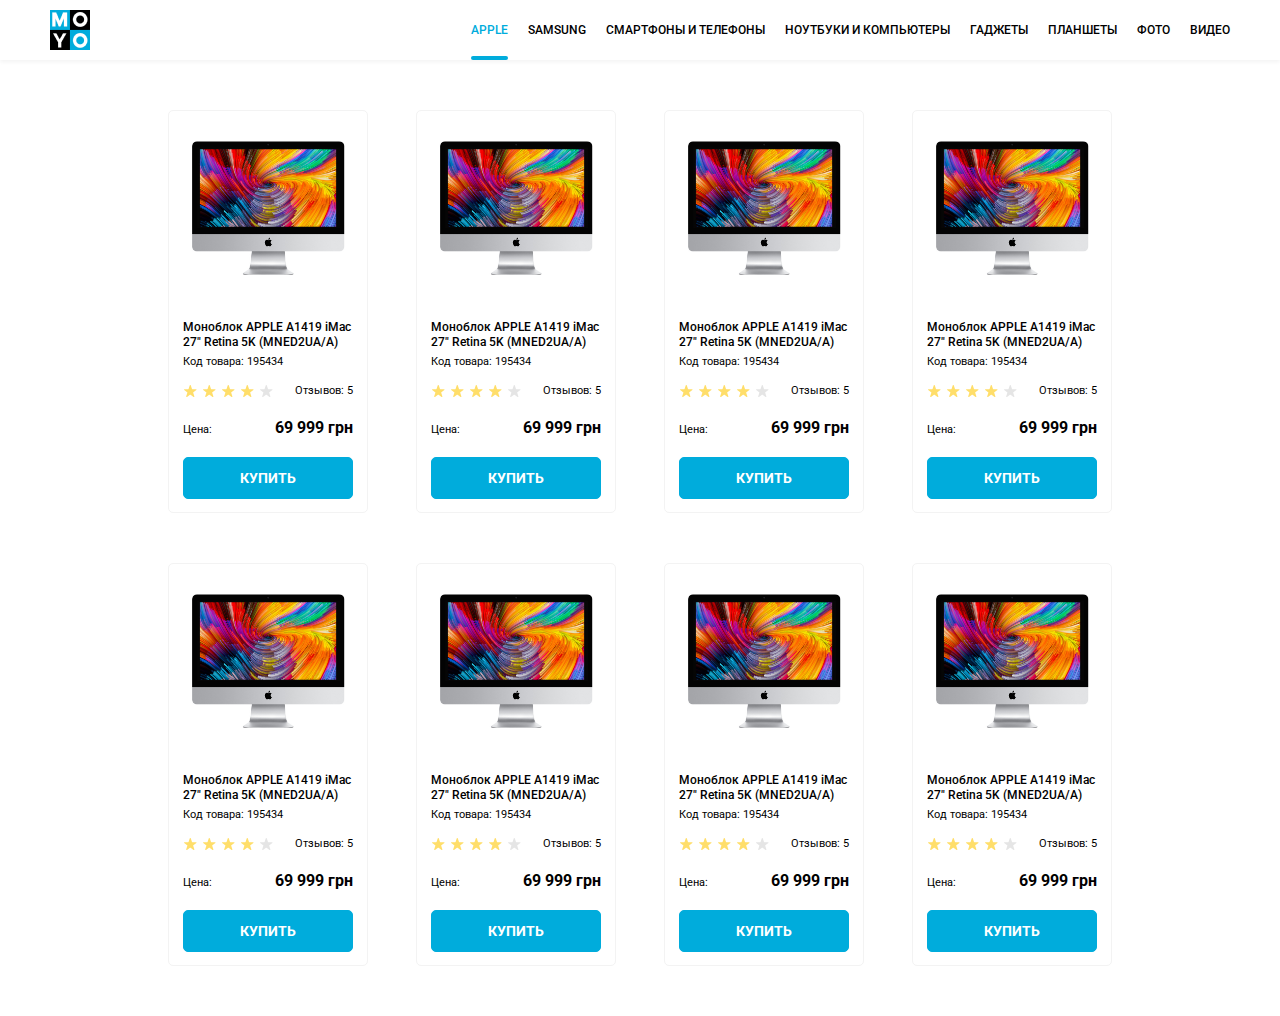
<file: index.html>
<!doctype html><html lang="en"><head><meta charset="UTF-8"><meta name="viewport" content="width=device-width, initial-scale=1.0"><title>Catalog</title><link rel="stylesheet" href="main.f6e190d1.css"></head><body> <header class="header"> <a href="#" class="header__brand"> <img src="logo.6c938e44.png" alt="brand"> </a> <nav class="navbar"> <ul class="navbar__list"> <li class="navbar__item"> <a class="navbar__link is-active" href="#"> Apple </a> </li> <li class="navbar__item"> <a class="navbar__link" href="#"> Samsung </a> </li> <li class="navbar__item"> <a class="navbar__link" href="#"> Смартфоны и телефоны </a> </li> <li class="navbar__item"> <a class="navbar__link" href="#" data-qa="nav-hover"> Ноутбуки и компьютеры </a> </li> <li class="navbar__item"> <a class="navbar__link" href="#"> Гаджеты </a> </li> <li class="navbar__item"> <a class="navbar__link" href="#"> Планшеты </a> </li> <li class="navbar__item"> <a class="navbar__link" href="#"> Фото </a> </li> <li class="navbar__item"> <a class="navbar__link" href="#"> Видео </a> </li> </ul> </nav> </header> <main class="main main--indent"> <div class="main__catalog catalog"> <div class="catalog__card card" data-qa="card"> <div class="card__photo"> <img class="card__img" src="imac.2690641a.jpeg" alt="Product photo"> </div> <h2 class="card__description"> Моноблок APPLE A1419 iMac 27" Retina 5K (MNED2UA/A) </h2> <div class="card__code"> Код товара: 195434 </div> <div class="card__rating"> <div class="stars stars--4"> <div class="stars__block"></div> <div class="stars__block"></div> <div class="stars__block"></div> <div class="stars__block"></div> <div class="stars__block"></div> </div> <div class="card__rating-reviews"> <a class="card__rating-link" href="#">Отзывов: 5</a> </div> </div> <div class="card__price"> <div class="card__price-text"> Цена: </div> <div class="card__price-value"> 69 999 грн </div> </div> <a class="card__button" href="#" data-qa="card-hover"> Купить </a> </div> <div class="catalog__card card"> <div class="card__photo"> <img class="card__img" src="imac.2690641a.jpeg" alt="Product photo"> </div> <h2 class="card__description"> Моноблок APPLE A1419 iMac 27" Retina 5K (MNED2UA/A) </h2> <div class="card__code"> Код товара: 195434 </div> <div class="card__rating"> <div class="stars stars--4"> <div class="stars__block"></div> <div class="stars__block"></div> <div class="stars__block"></div> <div class="stars__block"></div> <div class="stars__block"></div> </div> <div class="card__rating-reviews"> <a class="card__rating-link" href="#">Отзывов: 5</a> </div> </div> <div class="card__price"> <div class="card__price-text"> Цена: </div> <div class="card__price-value"> 69 999 грн </div> </div> <a class="card__button" href="#"> Купить </a> </div> <div class="catalog__card card"> <div class="card__photo"> <img class="card__img" src="imac.2690641a.jpeg" alt="Product photo"> </div> <h2 class="card__description"> Моноблок APPLE A1419 iMac 27" Retina 5K (MNED2UA/A) </h2> <div class="card__code"> Код товара: 195434 </div> <div class="card__rating"> <div class="stars stars--4"> <div class="stars__block"></div> <div class="stars__block"></div> <div class="stars__block"></div> <div class="stars__block"></div> <div class="stars__block"></div> </div> <div class="card__rating-reviews"> <a class="card__rating-link" href="#">Отзывов: 5</a> </div> </div> <div class="card__price"> <div class="card__price-text"> Цена: </div> <div class="card__price-value"> 69 999 грн </div> </div> <a class="card__button" href="#"> Купить </a> </div> <div class="catalog__card card"> <div class="card__photo"> <img class="card__img" src="imac.2690641a.jpeg" alt="Product photo"> </div> <h2 class="card__description"> Моноблок APPLE A1419 iMac 27" Retina 5K (MNED2UA/A) </h2> <div class="card__code"> Код товара: 195434 </div> <div class="card__rating"> <div class="stars stars--4"> <div class="stars__block"></div> <div class="stars__block"></div> <div class="stars__block"></div> <div class="stars__block"></div> <div class="stars__block"></div> </div> <div class="card__rating-reviews"> <a class="card__rating-link" href="#">Отзывов: 5</a> </div> </div> <div class="card__price"> <div class="card__price-text"> Цена: </div> <div class="card__price-value"> 69 999 грн </div> </div> <a class="card__button" href="#"> Купить </a> </div> <div class="catalog__card card"> <div class="card__photo"> <img class="card__img" src="imac.2690641a.jpeg" alt="Product photo"> </div> <h2 class="card__description"> Моноблок APPLE A1419 iMac 27" Retina 5K (MNED2UA/A) </h2> <div class="card__code"> Код товара: 195434 </div> <div class="card__rating"> <div class="stars stars--4"> <div class="stars__block"></div> <div class="stars__block"></div> <div class="stars__block"></div> <div class="stars__block"></div> <div class="stars__block"></div> </div> <div class="card__rating-reviews"> <a class="card__rating-link" href="#">Отзывов: 5</a> </div> </div> <div class="card__price"> <div class="card__price-text"> Цена: </div> <div class="card__price-value"> 69 999 грн </div> </div> <a class="card__button" href="#"> Купить </a> </div> <div class="catalog__card card"> <div class="card__photo"> <img class="card__img" src="imac.2690641a.jpeg" alt="Product photo"> </div> <h2 class="card__description"> Моноблок APPLE A1419 iMac 27" Retina 5K (MNED2UA/A) </h2> <div class="card__code"> Код товара: 195434 </div> <div class="card__rating"> <div class="stars stars--4"> <div class="stars__block"></div> <div class="stars__block"></div> <div class="stars__block"></div> <div class="stars__block"></div> <div class="stars__block"></div> </div> <div class="card__rating-reviews"> <a class="card__rating-link" href="#">Отзывов: 5</a> </div> </div> <div class="card__price"> <div class="card__price-text"> Цена: </div> <div class="card__price-value"> 69 999 грн </div> </div> <a class="card__button" href="#"> Купить </a> </div> <div class="catalog__card card"> <div class="card__photo"> <img class="card__img" src="imac.2690641a.jpeg" alt="Product photo"> </div> <h2 class="card__description"> Моноблок APPLE A1419 iMac 27" Retina 5K (MNED2UA/A) </h2> <div class="card__code"> Код товара: 195434 </div> <div class="card__rating"> <div class="stars stars--4"> <div class="stars__block"></div> <div class="stars__block"></div> <div class="stars__block"></div> <div class="stars__block"></div> <div class="stars__block"></div> </div> <div class="card__rating-reviews"> <a class="card__rating-link" href="#">Отзывов: 5</a> </div> </div> <div class="card__price"> <div class="card__price-text"> Цена: </div> <div class="card__price-value"> 69 999 грн </div> </div> <a class="card__button" href="#"> Купить </a> </div> <div class="catalog__card card"> <div class="card__photo"> <img class="card__img" src="imac.2690641a.jpeg" alt="Product photo"> </div> <h2 class="card__description"> Моноблок APPLE A1419 iMac 27" Retina 5K (MNED2UA/A) </h2> <div class="card__code"> Код товара: 195434 </div> <div class="card__rating"> <div class="stars stars--4"> <div class="stars__block"></div> <div class="stars__block"></div> <div class="stars__block"></div> <div class="stars__block"></div> <div class="stars__block"></div> </div> <div class="card__rating-reviews"> <a class="card__rating-link" href="#">Отзывов: 5</a> </div> </div> <div class="card__price"> <div class="card__price-text"> Цена: </div> <div class="card__price-value"> 69 999 грн </div> </div> <a class="card__button" href="#"> Купить </a> </div> </div> </main> </body></html>
</file>
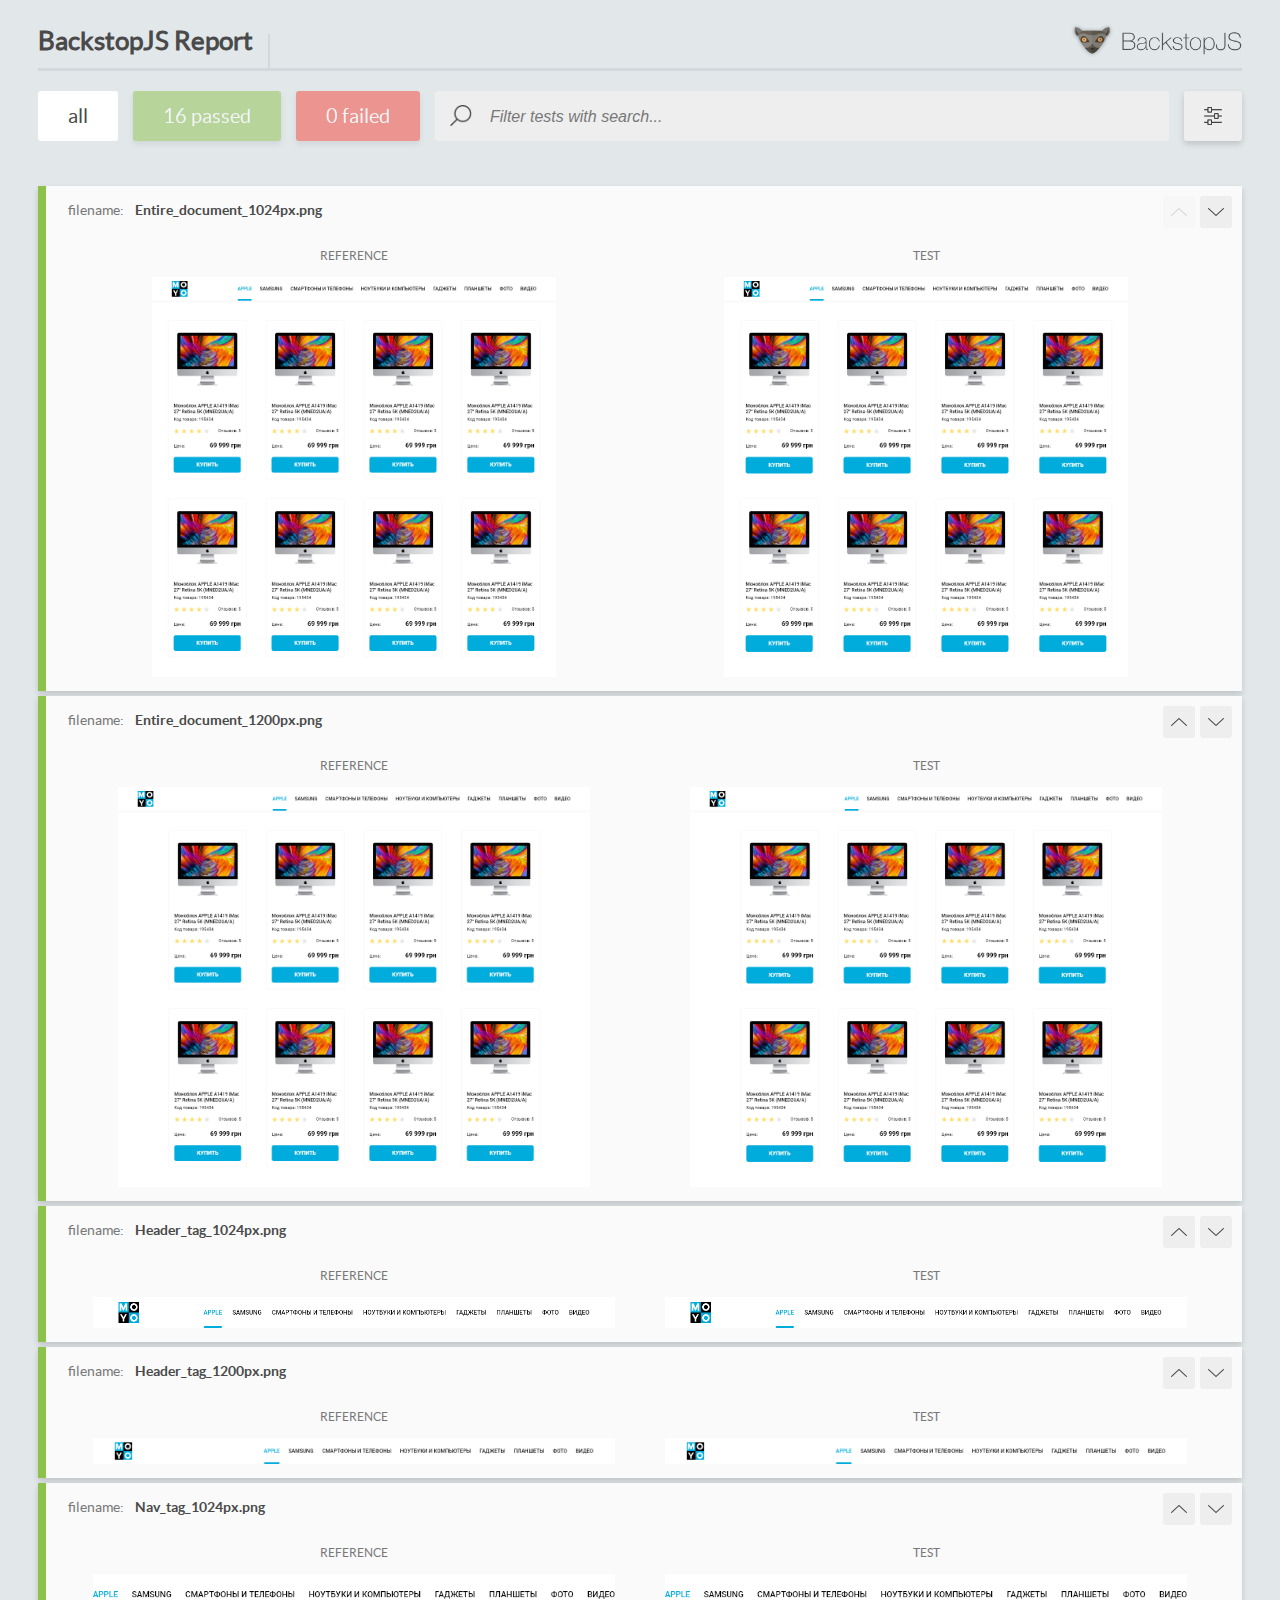
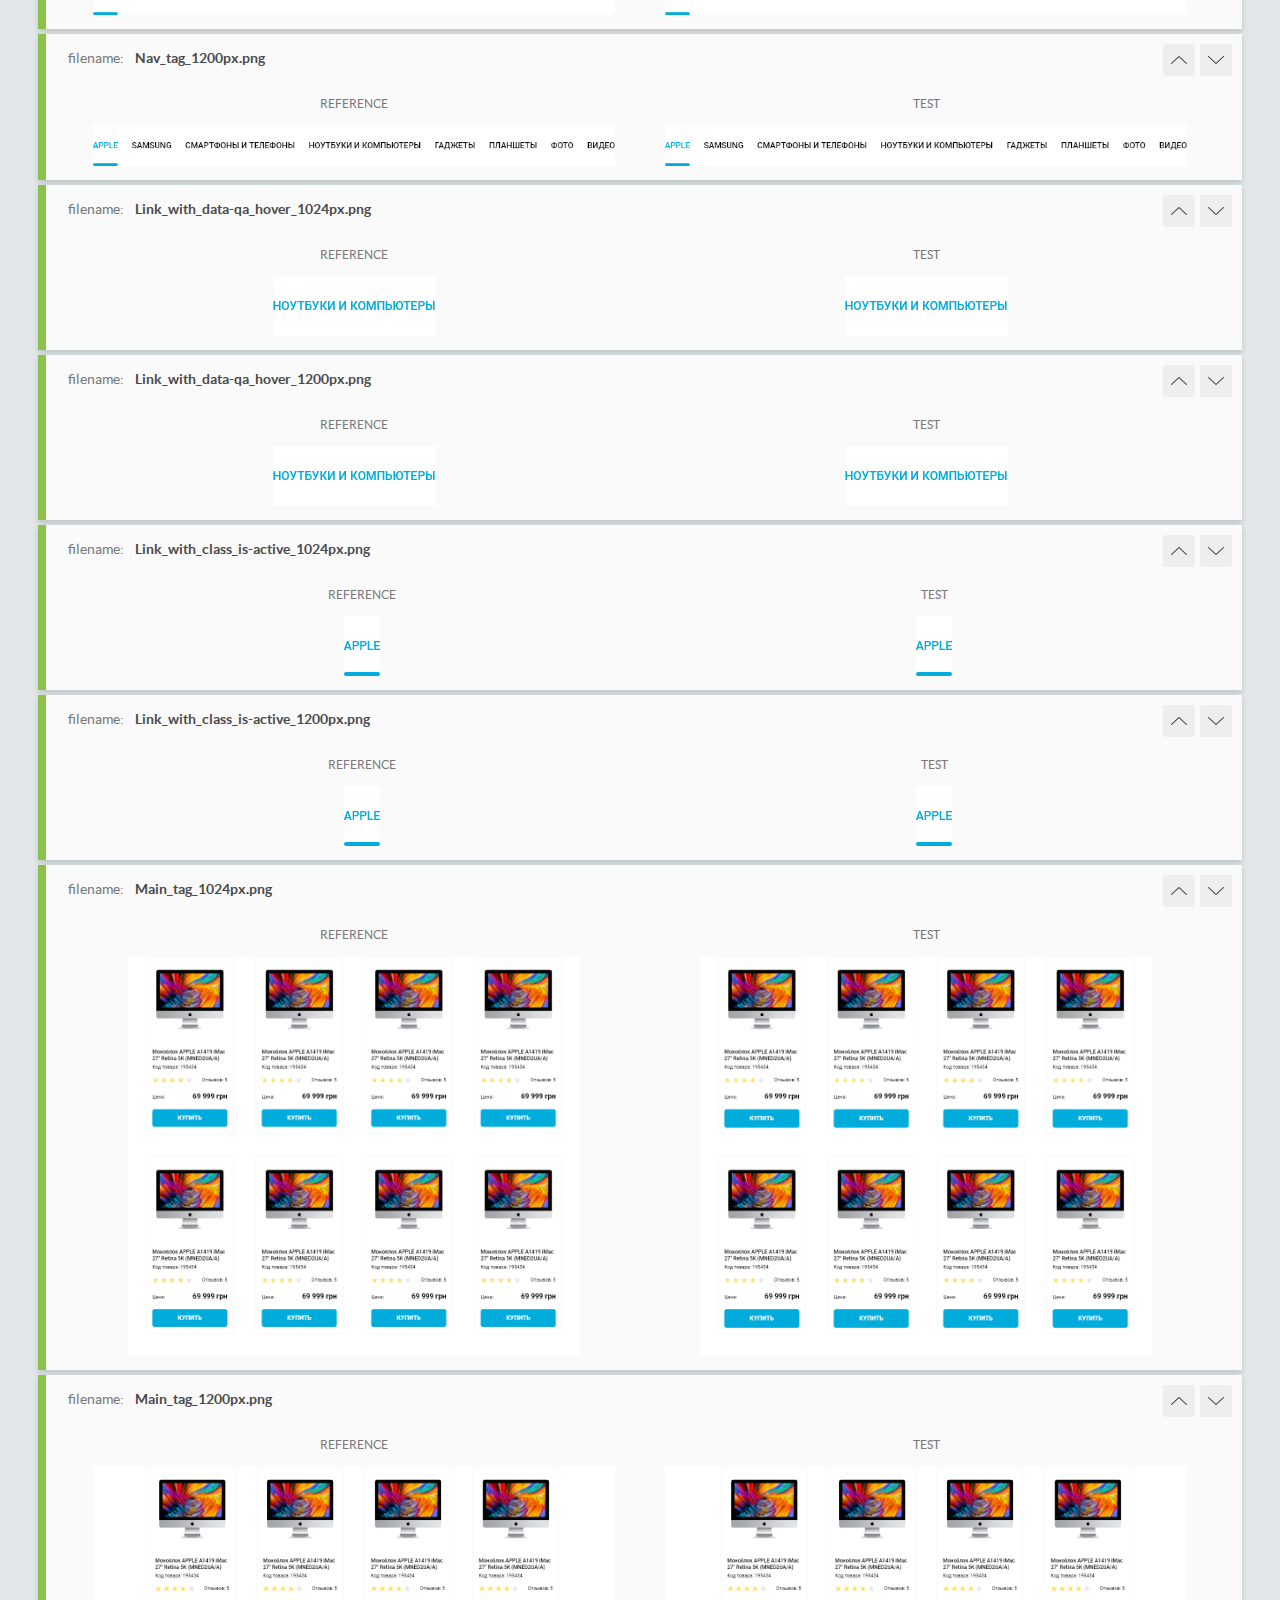
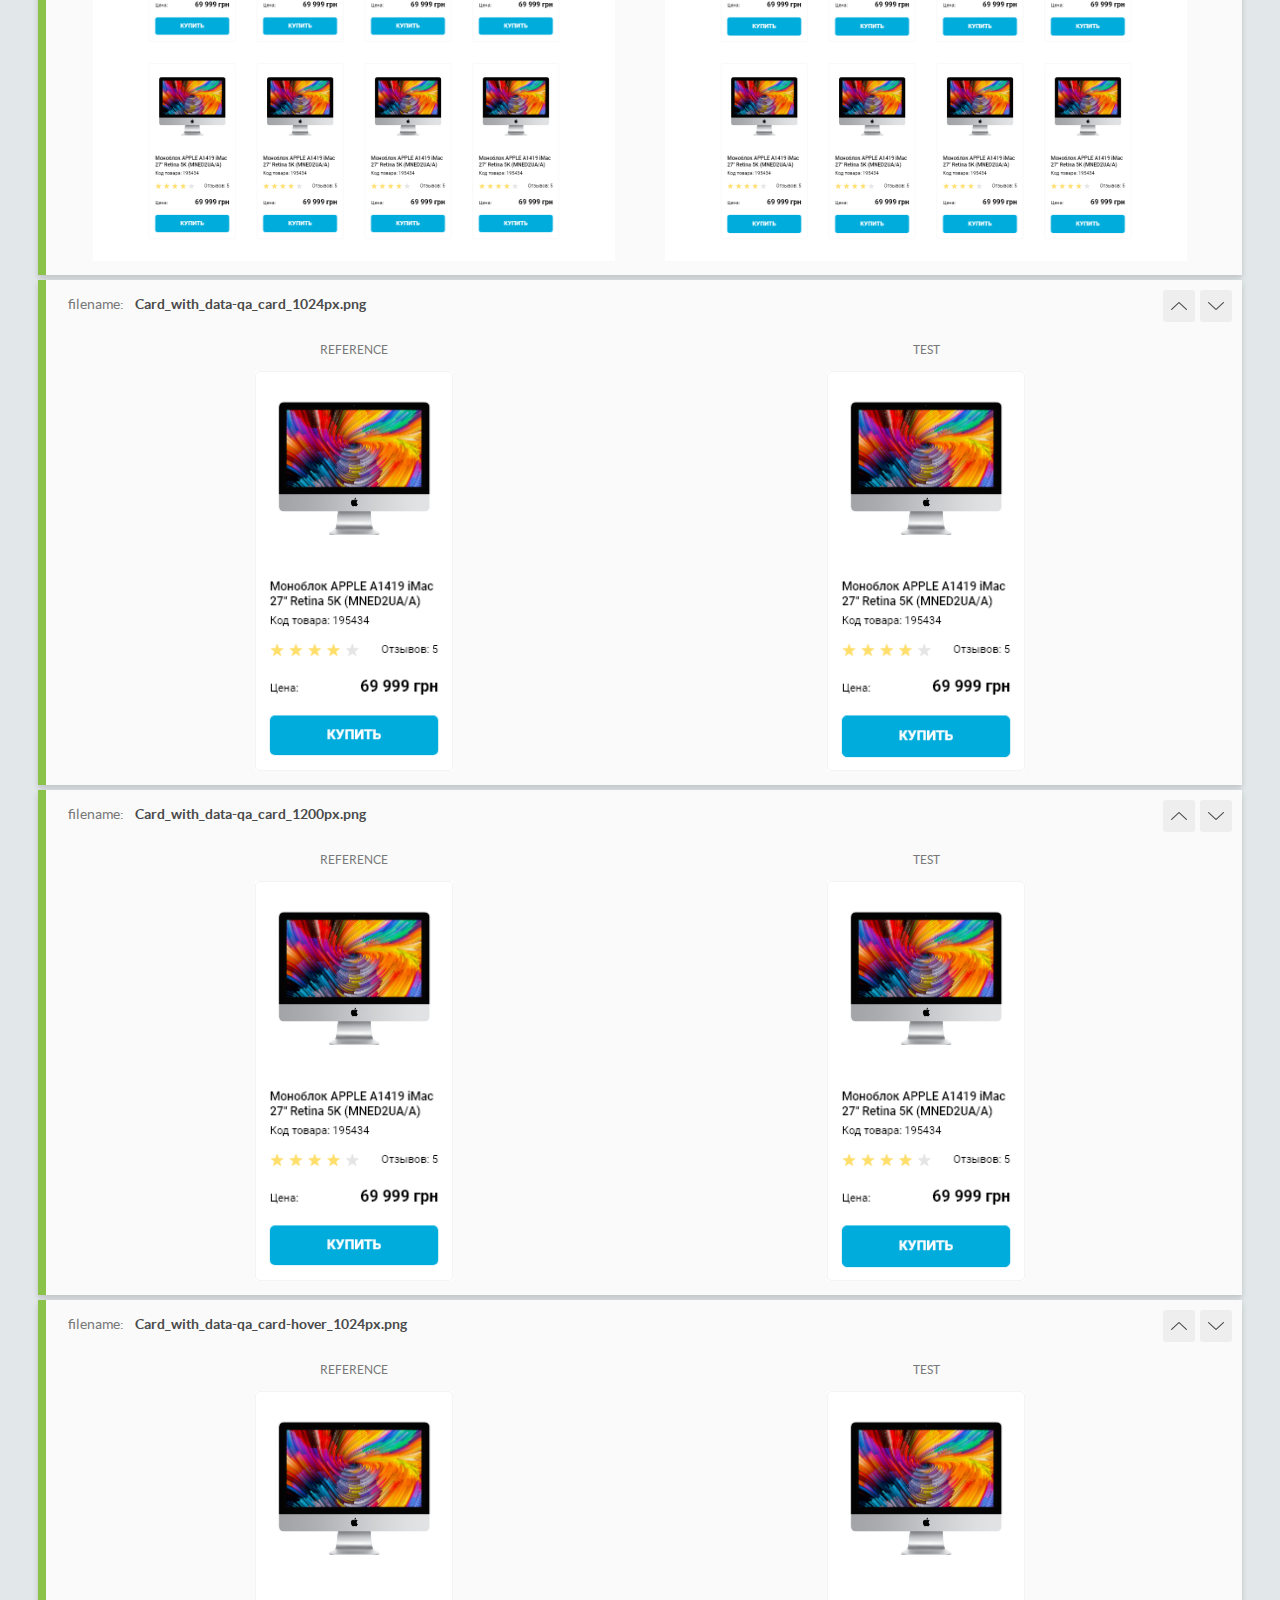
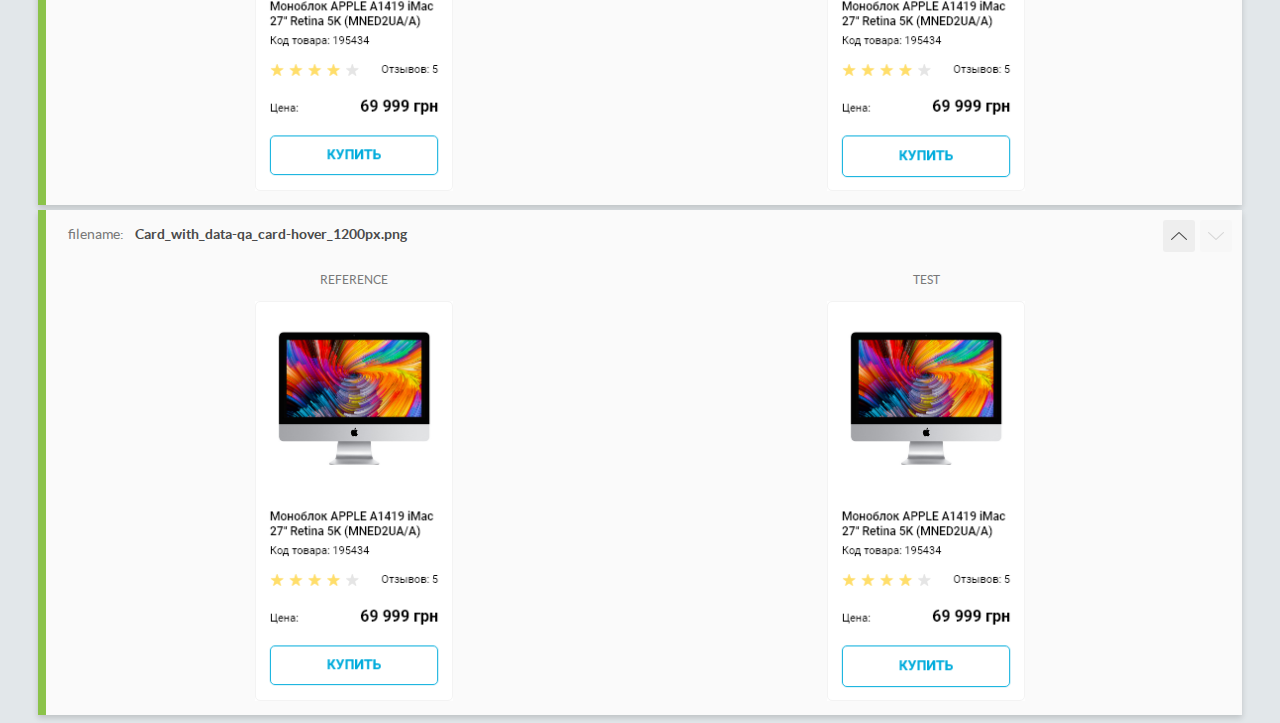
<file: report/html_report/index.html>
<!DOCTYPE html>
<html>
  <head>
    <meta charset="utf-8">
    <title>BackstopJS Report</title>

    <style>
      @font-face {
          font-family: 'latoregular';
          src: url('./assets/fonts/lato-regular-webfont.woff2') format('woff2'),
              url('./assets/fonts/lato-regular-webfont.woff') format('woff');
          font-weight: 400;
          font-style: normal;
      }
      @font-face {
          font-family: 'latobold';
          src: url('./assets/fonts/lato-bold-webfont.woff2') format('woff2'),
              url('./assets/fonts/lato-bold-webfont.woff') format('woff');
          font-weight: 700;
          font-style: normal;
      }

      .ReactModal__Body--open {
          overflow: hidden;
      }
      .ReactModal__Body--open .header {
        display: none;
      }

    </style>
  </head>
  <body style="background-color: #E2E7EA">
    <div id="root">

    </div>
    <script type="text/javascript">
      function report (report) { // eslint-disable-line no-unused-vars
        window.tests = report;
      }
    </script>
    <script type="text/javascript" src="config.js"></script>
    <script type="text/javascript" src="index_bundle.js"></script>
  </body>
</html>
</file>
<file: main.f6e190d1.css>
@import url("https://fonts.googleapis.com/css2?family=Roboto:wght@100;300;400;500;700;900&display=swap");*{box-sizing:border-box;padding:0;margin:0}html{font-family:roboto,arial,sans-serif}.header{display:flex;height:60px;justify-content:space-between;align-items:center;padding:0 50px;box-shadow:0 2px 4px rgba(0,0,0,.05)}.header__brand{width:40px;height:40px}.navbar__list{display:flex;list-style:none}.navbar__item{margin-left:20px}.navbar__item:first-child{margin-left:0}.navbar__link{display:flex;align-items:center;position:relative;height:60px;color:#000;transition:color .5s;font-weight:500;font-size:12px;text-transform:uppercase;text-decoration:none}.navbar .is-active,.navbar__link:hover{color:#00acdc}.navbar .is-active:after{content:"";position:absolute;bottom:0;width:100%;height:4px;background:#00acdc;border-radius:8px}.catalog{max-width:992px}.catalog__card{margin:0 24px 50px}.card{display:flex;flex-direction:column;height:403px;width:200px;padding:0 14px;border-radius:5px;background:#fff;border:1px solid #f3f3f3}.card__photo{display:flex;justify-content:center;align-items:center;height:194px}.card__img{width:166px;height:164px;background-repeat:no-repeat;background-position:50%;padding:12px 0;border:3px solid transparent;border-radius:4px;transition:transform 1s}.card__img:hover{transform:scale(1.2);border:3px solid #f3f3f3}.card__description{padding-top:15px;height:31px;font-weight:500;font-size:12px;line-height:15px}.card__code{padding-top:19px;font-weight:400;font-size:11px;line-height:13px}.card__rating{display:flex;justify-content:space-between;align-items:center;padding-top:15px}.card__rating-reviews{font-weight:400;font-size:11px;line-height:13px}.card__rating-link{color:#000;text-decoration:none}.card__price{display:flex;justify-content:space-between;align-items:baseline;padding:20px 0}.card__price-text{font-size:11px;line-height:13px}.card__button,.card__price-value{font-weight:700}.card__button{text-align:center;line-height:40px;background-color:#00acdc;color:#fff;border:1px solid #00acdc;border-radius:5px;transition:background-color 1s,color 1s;font-size:14px;text-decoration:none;text-transform:uppercase}.card__button:hover{background-color:#fff;color:#00acdc}.stars{display:flex}.stars__block{width:15px;height:15px;margin-right:4px;background:url(star.040e0f1e.svg) no-repeat 50%}.stars--1 .stars__block:nth-child(-n+1),.stars--2 .stars__block:nth-child(-n+2),.stars--3 .stars__block:nth-child(-n+3),.stars--4 .stars__block:nth-child(-n+4),.stars--5 .stars__block:nth-child(-n+5){background:url(star-active.3d99ddfd.svg) no-repeat 50%}.main{display:flex;justify-content:center}.main--indent{margin-top:50px}.main__catalog{display:flex;flex-wrap:wrap;justify-content:center}
/*# sourceMappingURL=main.f6e190d1.css.map */
</file>
